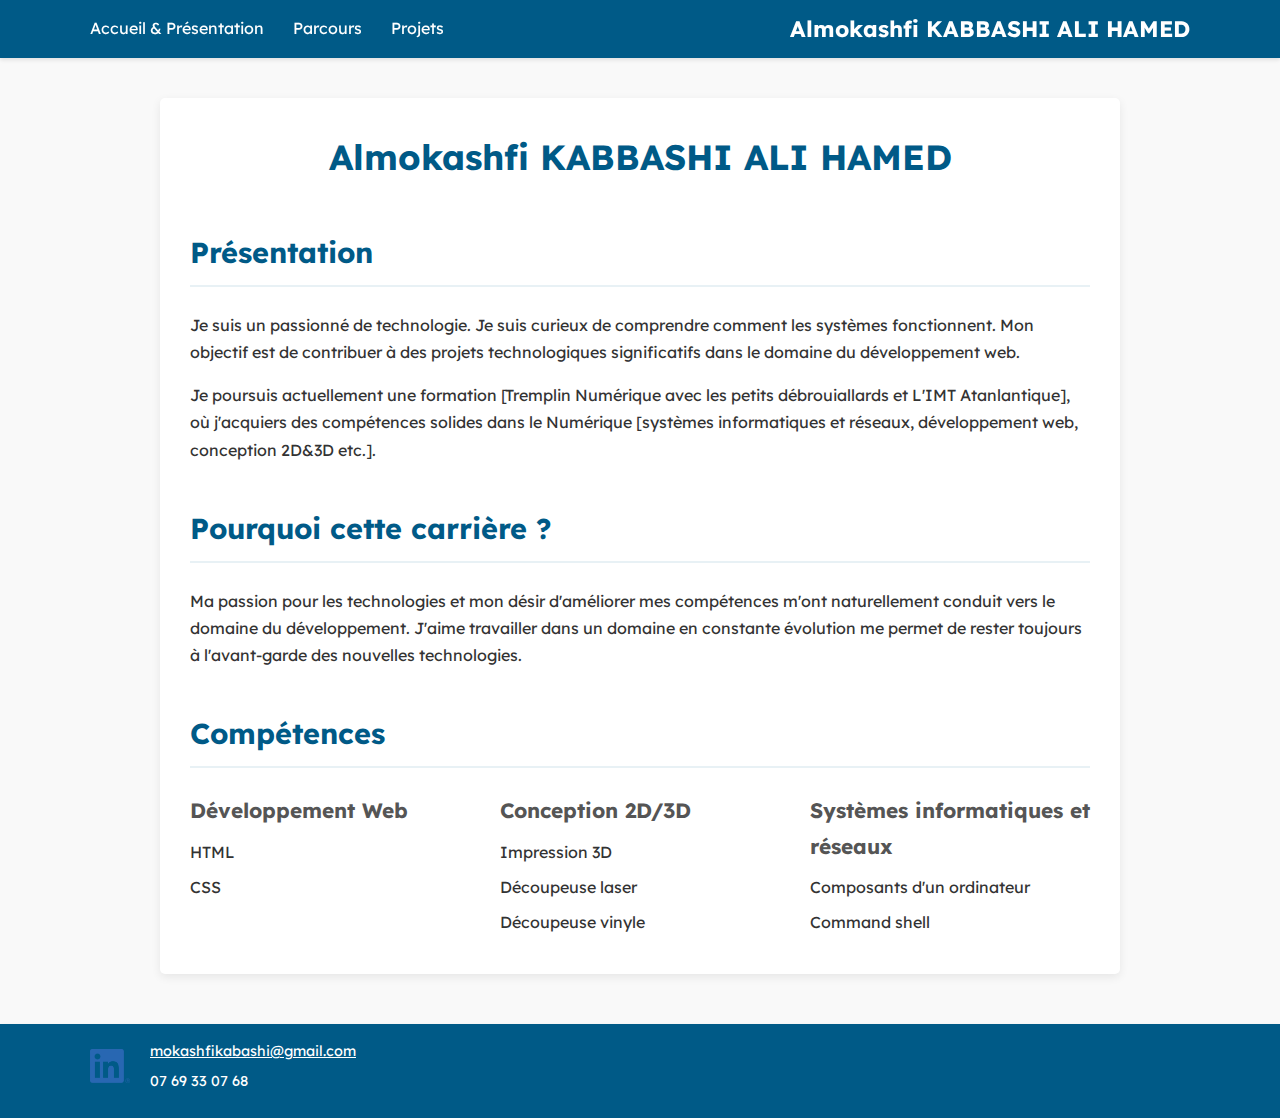
<file: cv/index.html>
<!DOCTYPE html>
<html lang="fr">

<head>
    <meta charset="utf-8">
    <title>Portfolio - Almokashfi Kabbashi Ali Hamed</title> 
    <meta name="viewport" content="width=device-width, initial-scale=1.0">
    <link href="style.css" rel="stylesheet"> 
    <link rel="preconnect" href="https://fonts.googleapis.com">
    <link rel="preconnect" href="https://fonts.gstatic.com" crossorigin>
    <link href="https://fonts.googleapis.com/css2?family=Lexend:wght@300;400;700&display=swap" rel="stylesheet">
</head>

<body>
    <header>
        <div class="header-container">
            <div class="logo">
                <a href="index.html">Almokashfi KABBASHI ALI HAMED</a> 
            </div>
            <nav>
                <a href="index.html">Accueil & Présentation</a> 
                <a href="parcours.html">Parcours</a>       
                <a href="projets.html">Projets</a>         
            </nav>
        </div>
    </header>

    <main>
        <h1>Almokashfi KABBASHI ALI HAMED</h1> 
        
        <section id="presentation" aria-labelledby="presentation-titre">
            <h2 id="presentation-titre">Présentation</h2> 
            <p>Je suis un passionné de technologie. Je suis curieux de comprendre comment les systèmes fonctionnent. Mon objectif est de contribuer à des projets technologiques significatifs dans le domaine du développement web.</p>
            <p>Je poursuis actuellement une formation [Tremplin Numérique avec les petits débrouiallards et L'IMT Atanlantique], où j'acquiers des compétences solides dans le Numérique [systèmes informatiques et réseaux, développement web, conception 2D&3D etc.].</p> 
        </section>   
        
        <section id="motivation" aria-labelledby="motivation-titre">
            <h2 id="motivation-titre">Pourquoi cette carrière ?</h2>
            <p>Ma passion pour les technologies et mon désir d'améliorer mes compétences m'ont naturellement conduit vers le domaine du développement. J'aime travailler dans un domaine en constante évolution me permet de rester toujours à l'avant-garde des nouvelles technologies.</p>
        </section>

        <section id="competences" aria-labelledby="competences-titre">
            <h2 id="competences-titre">Compétences</h2>
            
            <div class="competences-liste"> 
                <div class="competence-categorie">
                    <h3>Développement Web</h3>
                    <ul>
                        <li>HTML</li>
                        <li>CSS</li>
                    </ul>
                </div>

                <div class="competence-categorie">
                    <h3>Conception 2D/3D</h3>
                    <ul>
                        <li>Impression 3D</li>
                        <li>Découpeuse laser</li>
                        <li>Découpeuse vinyle</li>
                    </ul>
                </div>

                <div class="competence-categorie">
                    <h3>Systèmes informatiques et réseaux</h3>
                    <ul>
                        <li>Composants d'un ordinateur</li>
                        <li>Command shell</li>
                    </ul>
                </div>
            </div>

        </section>
    </main>

    <footer id="contact"> 
         <div class="footer-container">
            <div class="contact-details"> 
                <div class="contact-info">
                    <p><a href="mailto:mokashfikabashi@gmail.com">mokashfikabashi@gmail.com</a></p>
                    <p>07 69 33 07 68</p>
                </div>
                 <div class="contact-linkedin">
                    <a target="_blank" href="https://www.linkedin.com/in/almokashfi-ali-hamed-kabbashi-10883a263/" class="lien-icone" title="Profil LinkedIn">
                        <img src="images/LI-In-Bug.png" alt="Profil LinkedIn de Almokashfi Kabbashi Ali Hamed" /> 
                    </a>
                </div>
            </div>
         </div> 
    </footer>
</body>

</html>
</file>
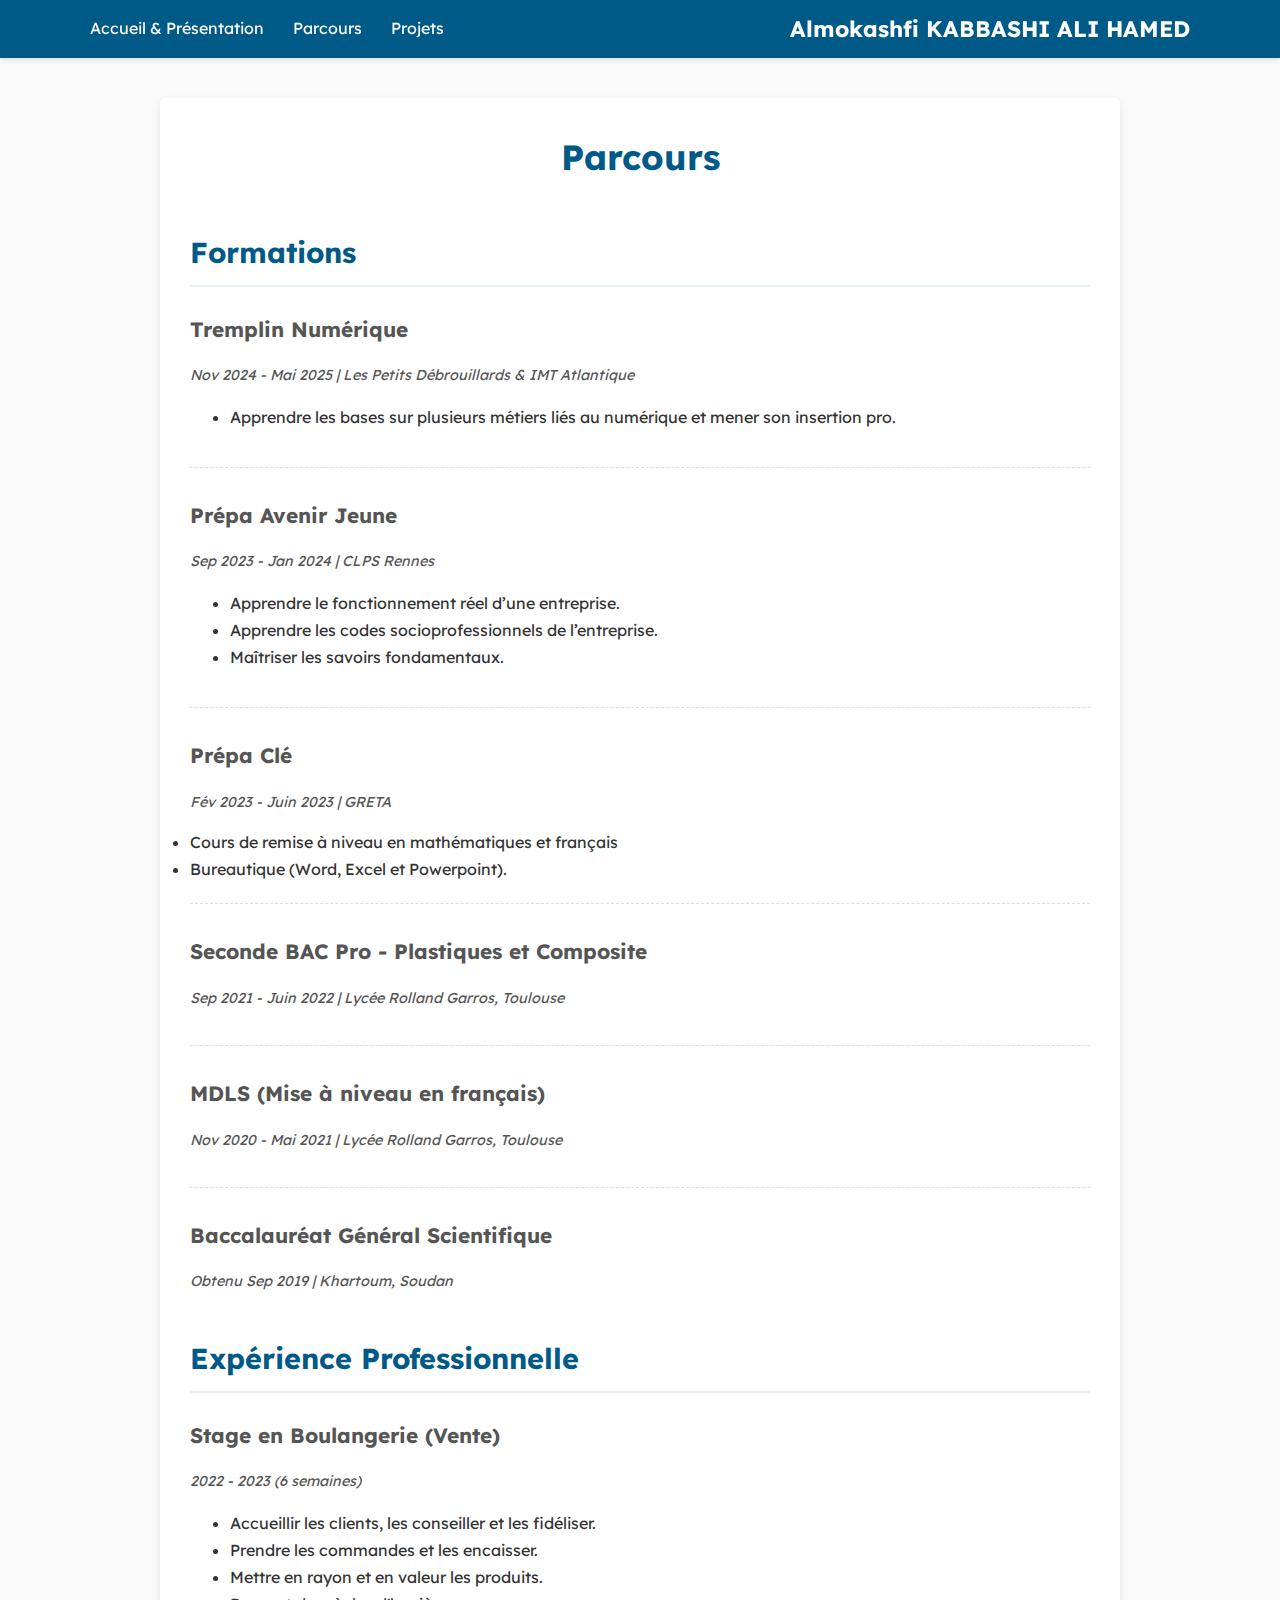
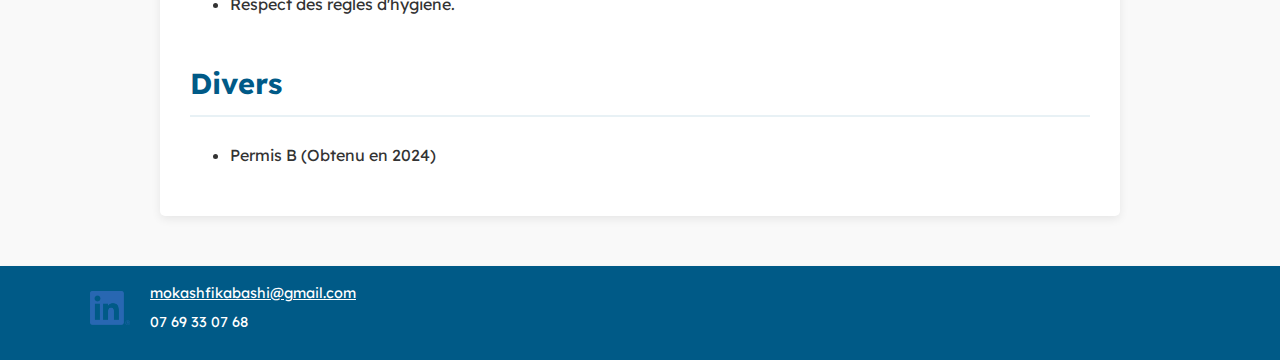
<file: cv/parcours.html>
<!DOCTYPE html>
<html lang="fr">

<head>
    <meta charset="utf-8">
    <title>Parcours - Portfolio Almokashfi Kabbashi Ali Hamed</title> 
    <meta name="viewport" content="width=device-width, initial-scale=1.0">
    <link href="style.css" rel="stylesheet"> 
    <link rel="preconnect" href="https://fonts.googleapis.com">
    <link rel="preconnect" href="https://fonts.gstatic.com" crossorigin>
    <link href="https://fonts.googleapis.com/css2?family=Lexend:wght@300;400;700&display=swap" rel="stylesheet">
</head>

<body>
    <header>
        <div class="header-container">
            <div class="logo">
                <a href="index.html">Almokashfi KABBASHI ALI HAMED</a> 
            </div>
            <nav>
                <a href="index.html">Accueil & Présentation</a> 
                <a href="parcours.html">Parcours</a>       
                <a href="projets.html">Projets</a>         
            </nav>
        </div>
    </header>

    <main>
        <h1>Parcours</h1>

        <div class="parcours-contenu"> 

            <section id="formations" aria-labelledby="formations-titre">
                <h2 id="formations-titre">Formations</h2>

                <article>
                    <h3>Tremplin Numérique</h3> 
                    <p><em>Nov 2024 - Mai 2025 | Les Petits Débrouillards & IMT Atlantique</em></p>
                    <ul>
                        <li>Apprendre les bases sur plusieurs métiers liés au numérique et mener son insertion pro.</li>
                    </ul>
                </article>

                <article>
                    <h3>Prépa Avenir Jeune</h3>
                    <p><em>Sep 2023 - Jan 2024 | CLPS Rennes</em></p>
                    <ul>
                        <li>Apprendre le fonctionnement réel d’une entreprise.</li>
                        <li>Apprendre les codes socioprofessionnels de l’entreprise.</li>
                        <li>Maîtriser les savoirs fondamentaux.</li> 
                    </ul>
                </article>

                <article>
                    <h3>Prépa Clé</h3>
                    <p><em>Fév 2023 - Juin 2023 | GRETA</em></p>
                    <li>Cours de remise à niveau en mathématiques et français</li>
                    <li>Bureautique (Word, Excel et Powerpoint).</li>
                </article>
                
                <article>
                    <h3>Seconde BAC Pro - Plastiques et Composite</h3>
                    <p><em>Sep 2021 - Juin 2022 | Lycée Rolland Garros, Toulouse</em></p> 
                </article>

                <article>
                    <h3>MDLS (Mise à niveau en français)</h3>
                    <p><em>Nov 2020 - Mai 2021 | Lycée Rolland Garros, Toulouse</em></p>
                </article>

                 <article>
                    <h3>Baccalauréat Général Scientifique</h3>
                    <p><em>Obtenu Sep 2019 | Khartoum, Soudan</em></p>
                </article>

            </section>

            <section id="experience" aria-labelledby="experience-titre">
                <h2 id="experience-titre">Expérience Professionnelle</h2>
                
                <article>
                    <h3>Stage en Boulangerie (Vente)</h3> 
                    <p><em>2022 - 2023 (6 semaines)</em></p>
                    <ul>
                        <li>Accueillir les clients, les conseiller et les fidéliser.</li>
                        <li>Prendre les commandes et les encaisser.</li>
                        <li>Mettre en rayon et en valeur les produits.</li>
                        <li>Respect des règles d'hygiène.</li>
                    </ul>
                </article>
                </section>

            <section id="divers" aria-labelledby="divers-titre">
                <h2 id="divers-titre">Divers</h2>
                <ul>
                    <li>Permis B (Obtenu en 2024)</li>
                     </ul>
            </section>

        </div> 
        
    </main>

    <footer id="contact"> 
         <div class="footer-container">
            <div class="contact-details"> 
                <div class="contact-info">
                    <p><a href="mailto:mokashfikabashi@gmail.com">mokashfikabashi@gmail.com</a></p>
                    <p>07 69 33 07 68</p>
                </div>
                 <div class="contact-linkedin">
                    <a target="_blank" href="https://www.linkedin.com/in/almokashfi-ali-hamed-kabbashi-10883a263/" class="lien-icone" title="Profil LinkedIn">
                        <img src="images/LI-In-Bug.png" alt="Profil LinkedIn de Almokashfi Kabbashi Ali Hamed" /> 
                    </a>
                </div>
            </div>
         </div> 
    </footer>
</body>

</html>
</file>
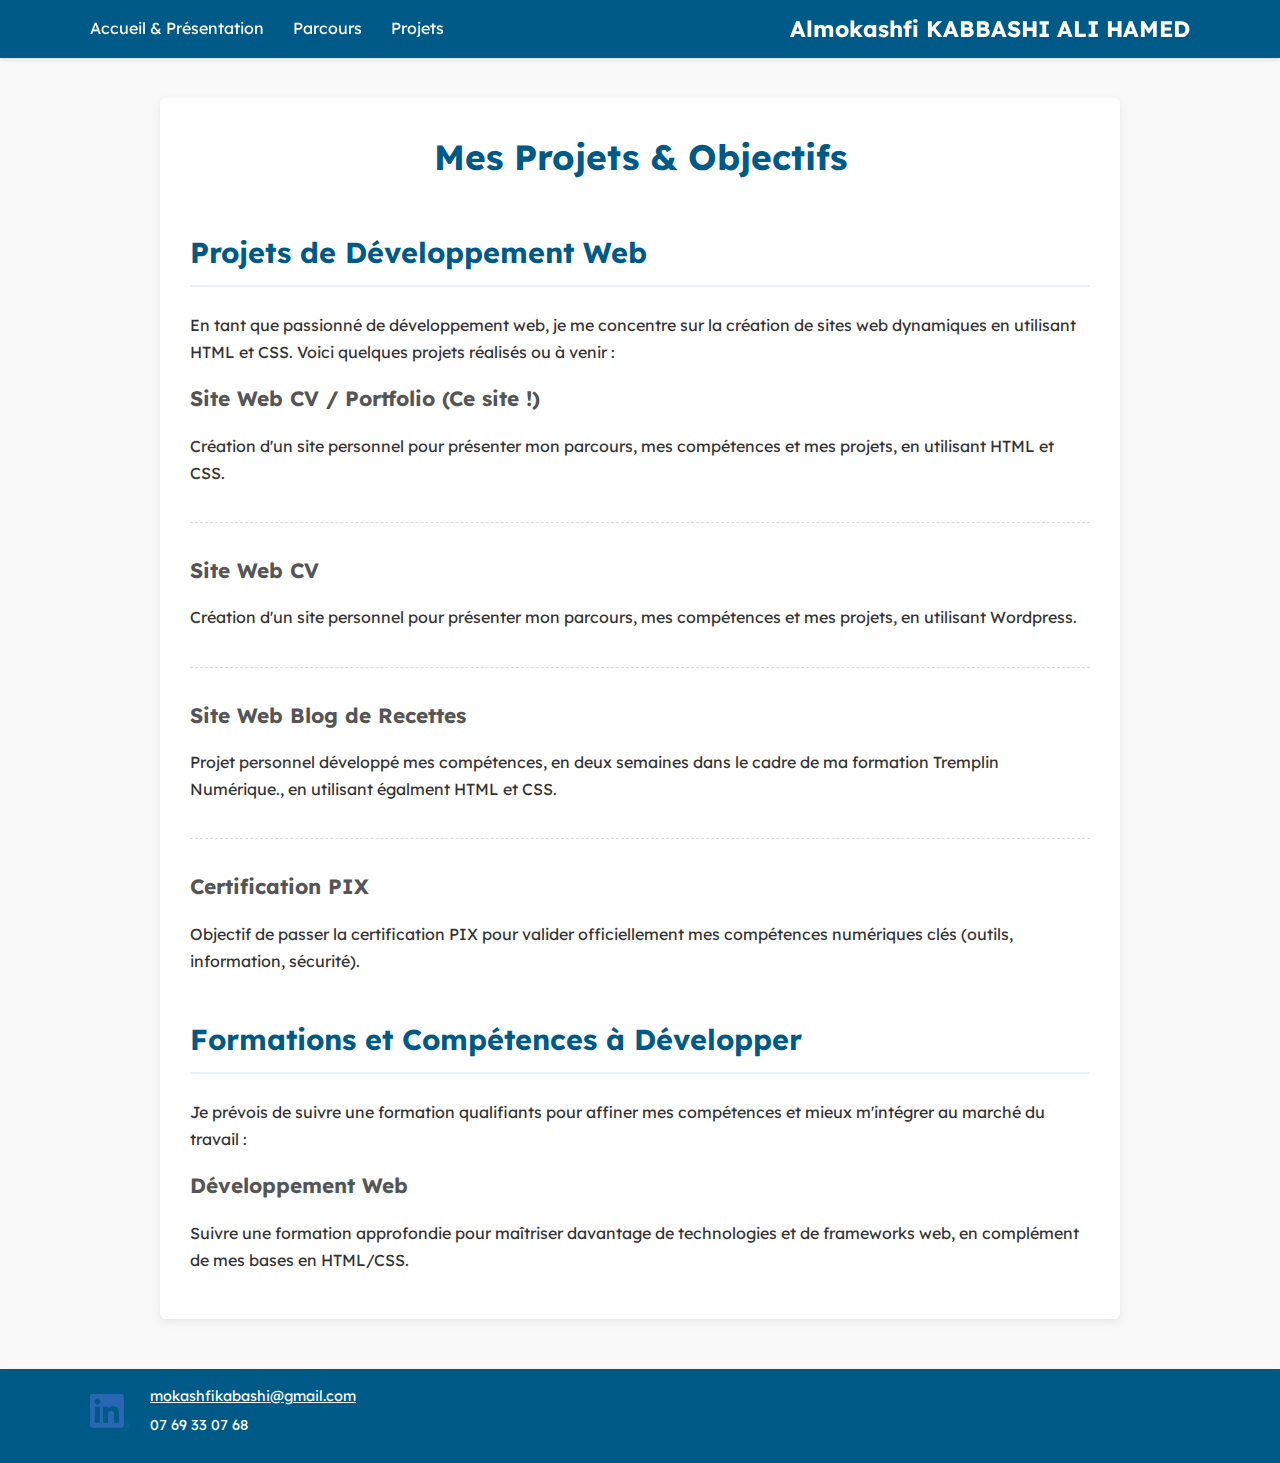
<file: cv/projets.html>
<!DOCTYPE html>
<html lang="fr">

<head>
    <meta charset="utf-8">
    <title>Projets - Portfolio Almokashfi Kabbashi Ali Hamed</title> 
    <meta name="viewport" content="width=device-width, initial-scale=1.0">
    <link href="style.css" rel="stylesheet"> 
    <link rel="preconnect" href="https://fonts.googleapis.com">
    <link rel="preconnect" href="https://fonts.gstatic.com" crossorigin>
    <link href="https://fonts.googleapis.com/css2?family=Lexend:wght@300;400;700&display=swap" rel="stylesheet">
</head>

<body>
    <header>
        <div class="header-container">
            <div class="logo">
                <a href="index.html">Almokashfi KABBASHI ALI HAMED</a> 
            </div>
            <nav>
                <a href="index.html">Accueil & Présentation</a> 
                <a href="parcours.html">Parcours</a>       
                <a href="projets.html">Projets</a>         
            </nav>
        </div>
    </header>

    <main>
        <h1>Mes Projets & Objectifs</h1>

        <section id="projets-web" aria-labelledby="projets-web-titre">
            <h2 id="projets-web-titre">Projets de Développement Web</h2>
            <p>En tant que passionné de développement web, je me concentre sur la création de sites web dynamiques en utilisant HTML et CSS. Voici quelques projets réalisés ou à venir :</p>
            
            <article class="projet-item">
                <h3>Site Web CV / Portfolio (Ce site !)</h3>
                <p>Création d'un site personnel pour présenter mon parcours, mes compétences et mes projets, en utilisant HTML et CSS.</p>
            </article>
            <article class="projet-item">
                <h3>Site Web CV </h3>
                <p>Création d'un site personnel pour présenter mon parcours, mes compétences et mes projets, en utilisant Wordpress.</p>
            </article>
            <article class="projet-item">
                <h3>Site Web Blog de Recettes</h3>
                <p>Projet personnel développé mes compétences, en deux semaines dans le cadre de ma formation Tremplin Numérique., en utilisant égalment HTML et CSS.</p>
            </article>
            <article class="projet-item">
                <h3>Certification PIX</h3>
                 <p>Objectif de passer la certification PIX pour valider officiellement mes compétences numériques clés (outils, information, sécurité).</p>
            </article>

        </section>

        <section id="formations-futures" aria-labelledby="formations-futures-titre">
            <h2 id="formations-futures-titre">Formations et Compétences à Développer</h2>
            <p>Je prévois de suivre une formation qualifiants pour affiner mes compétences et mieux m'intégrer au marché du travail :</p>

            <article class="objectif-item">
                <h3>Développement Web</h3> 
                <p>Suivre une formation approfondie pour maîtriser davantage de technologies et de frameworks web, en complément de mes bases en HTML/CSS.</p>
            </article>
        </section>

    </main>

    <footer id="contact"> 
         <div class="footer-container">
            <div class="contact-details"> 
                <div class="contact-info">
                    <p><a href="mailto:mokashfikabashi@gmail.com">mokashfikabashi@gmail.com</a></p>
                    <p>07 69 33 07 68</p>
                </div>
                 <div class="contact-linkedin">
                    <a target="_blank" href="https://www.linkedin.com/in/almokashfi-ali-hamed-kabbashi-10883a263/" class="lien-icone" title="Profil LinkedIn">
                        <img src="images/LI-In-Bug.png" alt="Profil LinkedIn de Almokashfi Kabbashi Ali Hamed" /> 
                    </a>
                </div>
            </div>
         </div> 
    </footer>
</body>

</html>
</file>
<file: cv/style.css>
:root {
  --couleur-primaire: #005a87;
  --couleur-secondaire: #e8f1f5;
  --couleur-texte: #333333;
  --couleur-texte-inverse: #ffffff;
  --couleur-lien: #0066cc;
  --couleur-bordure: #dddddd;
}

body {
  font-family: 'Lexend', sans-serif;
  line-height: 1.7;
  color: var(--couleur-texte);
  background-color: #f9f9f9;
  margin: 0;
  padding: 0;
}

header {
  background-color: var(--couleur-primaire);
  color: var(--couleur-texte-inverse);
  padding: 10px 0;
  box-shadow: 0 2px 4px rgba(0, 0, 0, 0.1);
  position: sticky;
  top: 0;
  left: 0;
  width: 100%;
  z-index: 100;
}

.header-container {
  max-width: 1100px;
  margin: 0 auto;
  padding: 0 20px;
  display: flex;
  justify-content: space-between;
  align-items: center;
  flex-direction: row-reverse; 
}

header .logo a {
  color: var(--couleur-texte-inverse);
  font-size: 1.4em;
  font-weight: 700;
  text-decoration: none;
}

header nav a {
  color: var(--couleur-texte-inverse);
  text-decoration: none;
  margin-right: 25px; 
  font-size: 1em;
  transition: color 0.3s ease;
}
header nav a:last-child {
    margin-right: 0;
}


header nav a:hover,
header nav a:focus {
  color: var(--couleur-secondaire);
}

main {
  max-width: 900px;
  margin: 40px auto;
  padding: 30px;
  background-color: var(--couleur-texte-inverse);
  box-shadow: 0 3px 10px rgba(0, 0, 0, 0.08);
  border-radius: 5px;
}

h1, h2, h3 {
  color: var(--couleur-primaire);
  margin-top: 0;
  margin-bottom: 15px;
}

h1 {
  font-size: 2.2em;
  text-align: center;
  margin-bottom: 30px;
}

h2 {
  font-size: 1.8em;
  border-bottom: 2px solid var(--couleur-secondaire);
  padding-bottom: 8px;
  margin-bottom: 25px;
  margin-top: 40px;
}

h3 {
  font-size: 1.3em;
  color: #555;
  margin-bottom: 10px;
}

p {
  margin-bottom: 15px;
}

a {
  color: var(--couleur-lien);
  text-decoration: none;
}

a:hover, a:focus {
  text-decoration: underline;
}

section {
  margin-bottom: 40px;
}

main section:last-of-type {
   margin-bottom: 0;
}

.competences-liste {
   display: flex;
   flex-wrap: wrap;
   gap: 30px;
}

.competence-categorie {
   flex: 1;
   min-width: 200px;
}

.competence-categorie ul {
  list-style: none;
  padding: 0;
  margin: 0;
}

.competence-categorie li {
  margin-bottom: 8px;
}

.parcours-contenu article,
.projet-item,
.objectif-item {
    margin-bottom: 30px;
    padding-bottom: 20px;
    border-bottom: 1px dashed var(--couleur-bordure);
}

.parcours-contenu section > article:last-of-type,
#projets-web > article:last-of-type,
#formations-futures > article:last-of-type {
    border-bottom: none;
    margin-bottom: 0;
    padding-bottom: 0;
}

.parcours-contenu article p em {
    color: #555;
    font-size: 0.9em;
    display: block;
    margin-bottom: 5px;
}

footer {
  background-color: var(--couleur-primaire);
  color: var(--couleur-texte-inverse);
  padding: 10px 0;
  margin-top: 50px;
  font-size: 0.9em;
  box-shadow: 0 2px 4px rgba(0, 0, 0, 0.1); 
}

.footer-container {
   max-width: 1100px;
   margin: 0 auto;
   padding: 0 20px;
   text-align: center;
}

.contact-details {
  margin-bottom: 0; 
  padding-bottom: 10px; 
  display: flex;
  justify-content: flex-start; 
  align-items: center;
  flex-wrap: wrap;
  gap: 20px; 
  text-align: left;
}

.contact-info p {
  margin: 5px 0;
}

.contact-details .contact-linkedin {
  order: 1; 
}
.contact-details .contact-info {
  order: 2; 
}


footer a {
    color: var(--couleur-texte-inverse);
    text-decoration: underline;
}

footer a:hover, footer a:focus {
    color: var(--couleur-secondaire);
}

.contact-linkedin img {
  width: 40px;
  height: auto;
  vertical-align: middle;
  transition: opacity 0.3s ease;
}
.contact-linkedin img:hover {
  opacity: 0.8;
}


@media (max-width: 768px) {
  .header-container {
    flex-direction: column;
    padding: 15px;
  }

  header .logo {
    margin-bottom: 10px;
  }

  header nav {
     width: 100%;
     text-align: center;
  }

  header nav a {
    margin: 0 10px;
    display: inline-block;
    padding: 5px 0;
  }

  main {
    max-width: none; 
    width: auto; 
    margin: 20px 15px; 
    padding: 20px;
    border-radius: 0;
  }

  h1 {
    font-size: 1.8em;
  }

  h2 {
    font-size: 1.5em;
  }

  h3 {
    font-size: 1.2em;
  }

  .competences-liste {
     flex-direction: column;
     gap: 15px;
  }

  .contact-details {
    padding-left: 15px;
    padding-right: 15px;
    max-width: none; 
    width: auto;
    flex-direction: column;      
    text-align: center;         
    justify-content: center;    
  }

  .contact-info p {
      text-align: center;         
  }

  .contact-linkedin img {
      width: 35px;
  }

}

@media (max-width: 480px) {
    header .logo a {
        font-size: 1.2em;
    }

    header nav a {
        font-size: 0.9em;
        margin: 0 5px;
    }

    main {
        margin: 20px 10px; 
        padding: 15px;
    }

    h1 {
        font-size: 1.6em;
    }

    h2 {
        font-size: 1.3em;
    }
    
    .contact-details {
        padding-left: 10px;
        padding-right: 10px;
    }
}
</file>
